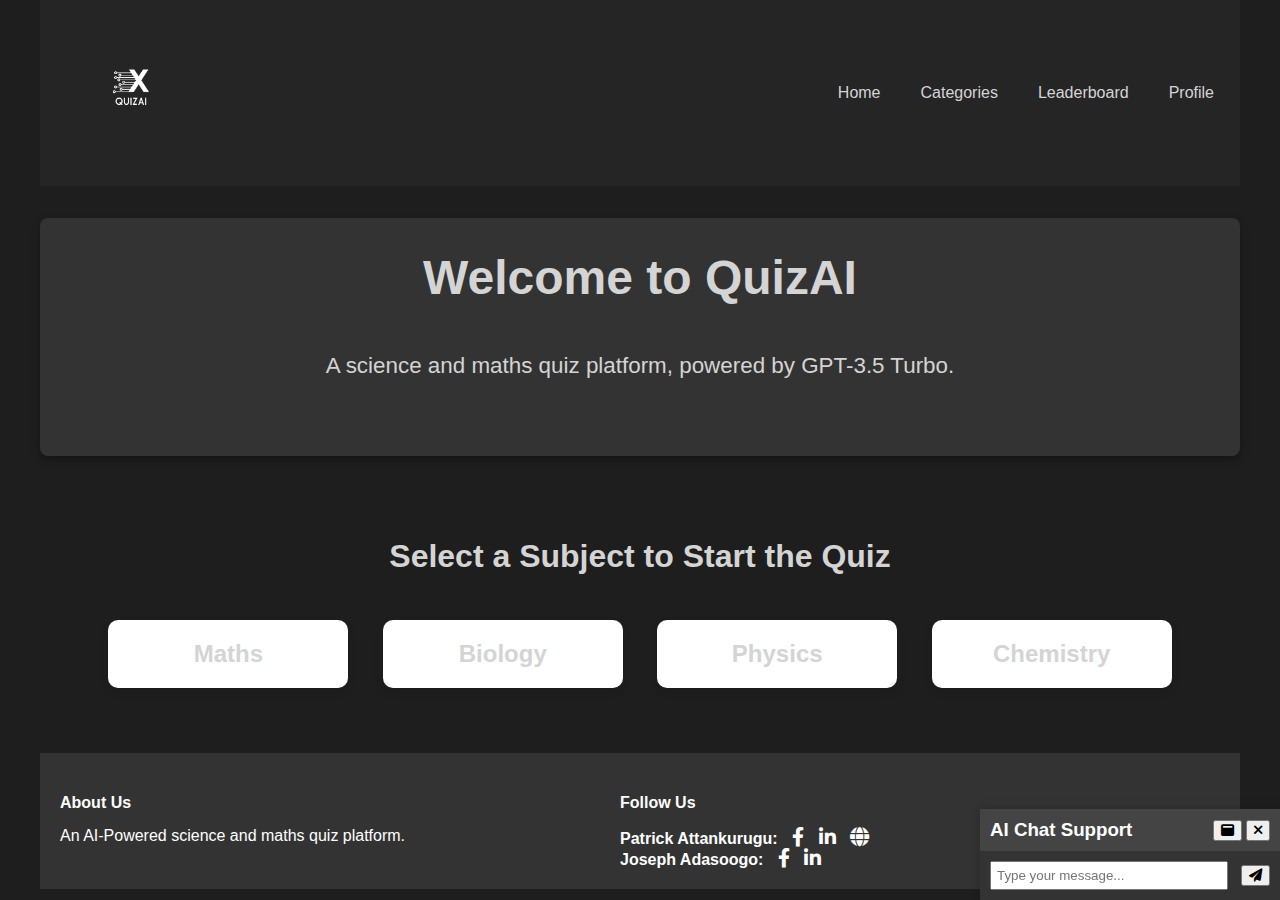
<file: index.html>
<!DOCTYPE html>
<html lang="en">

<!DOCTYPE html>
<html lang="en">

<head>
    <!-- Meta Information -->
    <meta charset="UTF-8">
    <meta name="viewport" content="width=device-width, initial-scale=1, shrink-to-fit=no">
    <meta http-equiv="X-UA-Compatible" content="ie=edge">
    <meta name="description" content="Welcome to Quiz.AI - Your ultimate destination for challenging science quizzes, powered by AI.">
    <meta name="keywords" content="Quiz, Science, AI, Machine Learning, Biology, Physics, Chemistry">
    <meta name="author" content="Patrick Attankurugu, Joseph Adasoogo">

    <!-- For social media -->
    <meta property="og:title" content="Quiz.AI - The AI-Powered Science Quiz Platform">
    <meta property="og:description" content="Take challenging science quizzes in various categories like Biology, Physics, and Chemistry!">
    <meta property="og:image" content="path/to/image.jpg">
    <meta property="og:url" content="">

    <!-- Favicon -->
    <link rel="icon" type="image/png" href="images/logo.png">

    <!-- Stylesheet -->
    <link rel="stylesheet" href="css/styles.css">
    <link rel="stylesheet" href="https://cdnjs.cloudflare.com/ajax/libs/font-awesome/6.0.0-beta3/css/all.min.css" />

    
    <title>Quiz.AI - The AI-Powered Science Quiz Platform</title>
</head>

<body>

    <!-- Navbar -->
    <nav id="navbar" role="navigation" aria-label="Main Navigation">
        <div class="logo">
            <a href="#homepage" aria-label="Home">
                <img src="images/logo.png" alt="Quiz.AI Logo" width="150">
            </a>
        </div>
        
        <ul class="nav-links">
            <li><a href="#homepage" role="menuitem">Home</a></li>
            <li><a href="#categories" role="menuitem">Categories</a></li>
            <li><a href="#leaderboard" role="menuitem">Leaderboard</a></li>
            <li><a href="#profile" role="menuitem">Profile</a></li>
        </ul>
    </nav>

<!-- Homepage -->
<section id="homepage">
    <h1>Welcome to QuizAI</h1>
    <p>A science and maths quiz platform, powered by GPT-3.5 Turbo.</p>
</section>

<!-- Categories Section -->
<section id="categories">
    <h2>Select a Subject to Start the Quiz</h2>
    <div class="category" id="maths">
        <a href="maths.html" role="button">
            <h3>Maths</h3>
        </a>
    </div>
    <div class="category" id="biology">
        <a href="biology.html" role="button">
            <h3>Biology</h3>
        </a>
    </div>
    <div class="category" id="physics">
        <a href="physics.html" role="button">
            <h3>Physics</h3>
        </a>
    </div>
    <div class="category" id="chemistry">
        <a href="chemistry.html" role="button">
            <h3>Chemistry</h3>
        </a>
    </div>
</section>


 <!-- AI Chat -->
 <div id="ai-chat" role="complementary" aria-label="AI Chat Support">
    <div class="chat-header">
        <h3>AI Chat Support</h3>
        <div class="chat-controls">
            <button id="maximize-chat" aria-label="Maximize Chat">
                <i class="fas fa-window-maximize"></i>
            </button>
            <button id="minimize-chat" aria-label="Minimize Chat">
                <i class="fas fa-window-minimize"></i>
            </button>
            <button id="close-chat" aria-label="Close Chat">
                <i class="fas fa-times"></i>
            </button>
        </div>
    </div>
    <div class="chat-window" id="chat-window" role="log" aria-live="polite">
        <!-- Chat messages will be inserted here -->
    </div>
    <div class="chat-input" role="form">
        <label for="chat-message" class="sr-only">Type your message:</label>
        <input type="text" id="chat-message" placeholder="Type your message..." aria-required="true">
        <button id="send-message" aria-label="Send Message">
            <i class="fas fa-paper-plane"></i>
        </button>
    </div>
         
</div>
<button id="reopen-chat" class="hidden" aria-label="Reopen Chat">
    <i class="fas fa-comments"></i>
  </button>


<!-- Footer -->
<footer id="footer" role="contentinfo">
    <div class="footer-container">
        <div class="footer-section footer-about">
            <h4>About Us</h4>
            <p>An AI-Powered science and maths quiz platform.</p>
        </div>
        <div class="footer-section footer-follow-us">
            <h4>Follow Us</h4>
            <div class="social-icons">
                <span>Patrick Attankurugu: </span>
                <a href="https://web.facebook.com/profile.php?id=100077220122659" target="_blank" aria-label="Facebook profile of Patrick Attankurugu"><i class="fab fa-facebook-f"></i></a>
                <a href="https://www.linkedin.com/in/patrickattankurugu400/" target="_blank" aria-label="LinkedIn profile of Patrick Attankurugu"><i class="fab fa-linkedin-in"></i></a>
                <a href="https://patrickattankurugu.github.io/" target="_blank" aria-label="Portfolio of Patrick Attankurugu"><i class="fas fa-globe"></i></a>
            </div>
            
            <div class="social-icons">
                <span>Joseph Adasoogo: </span>
                <a href="https://web.facebook.com/profile.php?id=100007181415802" target="_blank" aria-label="Facebook profile of Joseph Adasoogo"><i class="fab fa-facebook-f"></i></a>
                <a href="https://www.linkedin.com/in/patrickattankurugu400/" target="_blank" aria-label="LinkedIn profile of Joseph Adasoogo"><i class="fab fa-linkedin-in"></i></a>
            </div>
        </div>
    </div>
</footer>

  <!-- Scripts -->
  <script src="js/script.js"></script>
</body>

</html>
</file>
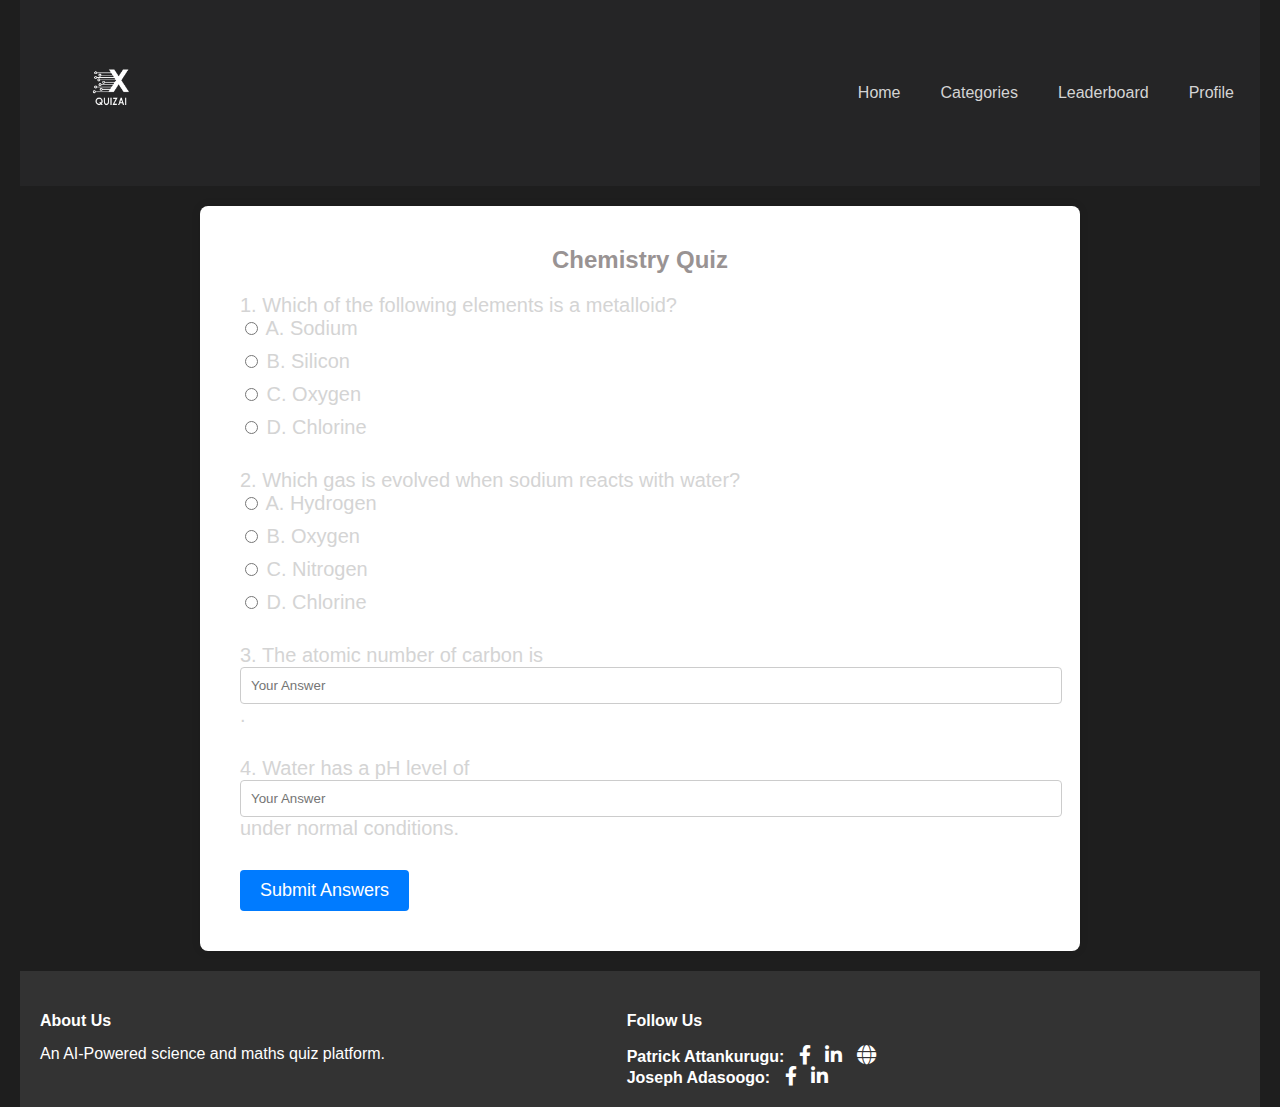
<file: chemistry.html>
<!DOCTYPE html>
<html lang="en">

<!DOCTYPE html>
<html lang="en">

<head>
    <!-- Meta Information -->
    <meta charset="UTF-8">
    <meta name="viewport" content="width=device-width, initial-scale=1, shrink-to-fit=no">
    <meta http-equiv="X-UA-Compatible" content="ie=edge">
    <meta name="description" content="Welcome to Quiz.AI - Your ultimate destination for challenging science quizzes, powered by AI.">
    <meta name="keywords" content="Quiz, Science, AI, Machine Learning, Biology, Physics, Chemistry">
    <meta name="author" content="Patrick Attankurugu, Joseph Adasoogo">

    <!-- For social media -->
    <meta property="og:title" content="Quiz.AI - The AI-Powered Science Quiz Platform">
    <meta property="og:description" content="Take challenging science quizzes in various categories like Biology, Physics, and Chemistry!">
    <meta property="og:image" content="path/to/image.jpg">
    <meta property="og:url" content="">

    <!-- Favicon -->
    <link rel="icon" type="image/png" href="images/logo.png">

    <!-- Stylesheet -->
    <link rel="stylesheet" href="css/chemistry.css">
    <link rel="stylesheet" href="https://cdnjs.cloudflare.com/ajax/libs/font-awesome/6.0.0-beta3/css/all.min.css" />

    
    <title>Quiz.AI - The AI-Powered Science Quiz Platform</title>
</head>

<body>

    <!-- Navbar -->
    <nav id="navbar" role="navigation" aria-label="Main Navigation">
        <div class="logo">
            <a href="index.html" aria-label="Home">
                <img src="images/logo.png" alt="Quiz.AI Logo" width="150">
            </a>
        </div>
        
        <ul class="nav-links">
            <li><a href="#homepage" role="menuitem">Home</a></li>
            <li><a href="#categories" role="menuitem">Categories</a></li>
            <li><a href="#leaderboard" role="menuitem">Leaderboard</a></li>
            <li><a href="#profile" role="menuitem">Profile</a></li>
        </ul>
    </nav>




<!-- Chemistry Questions Section -->
<section id="chemistry-questions" role="main">
    <h2>Chemistry Quiz</h2>
    
    <!-- Multiple Choice Questions -->
    <div class="question mcq" id="mcq1">
        <p>1. Which of the following elements is a metalloid?</p>
        <label><input type="radio" name="q1" value="A"> A. Sodium</label>
        <label><input type="radio" name="q1" value="B"> B. Silicon</label>
        <label><input type="radio" name="q1" value="C"> C. Oxygen</label>
        <label><input type="radio" name="q1" value="D"> D. Chlorine</label>
    </div>

    <div class="question mcq" id="mcq2">
        <p>2. Which gas is evolved when sodium reacts with water?</p>
        <label><input type="radio" name="q2" value="A"> A. Hydrogen</label>
        <label><input type="radio" name="q2" value="B"> B. Oxygen</label>
        <label><input type="radio" name="q2" value="C"> C. Nitrogen</label>
        <label><input type="radio" name="q2" value="D"> D. Chlorine</label>
    </div>

    <!-- Fill in the Blank Questions -->
    <div class="question fib" id="fib1">
        <p>3. The atomic number of carbon is <input type="text" id="q3" placeholder="Your Answer">.</p>
    </div>

    <div class="question fib" id="fib2">
        <p>4. Water has a pH level of <input type="text" id="q4" placeholder="Your Answer"> under normal conditions.</p>
    </div>

    <!-- Submit Button -->
    <button id="submit-answers" aria-label="Submit Answers">Submit Answers</button>
</section>


<!-- Footer -->
<footer id="footer" role="contentinfo">
    <div class="footer-container">
        <div class="footer-section footer-about">
            <h4>About Us</h4>
            <p>An AI-Powered science and maths quiz platform.</p>
        </div>
        <div class="footer-section footer-follow-us">
            <h4>Follow Us</h4>
            <div class="social-icons">
                <span>Patrick Attankurugu: </span>
                <a href="https://web.facebook.com/profile.php?id=100077220122659" target="_blank" aria-label="Facebook profile of Patrick Attankurugu"><i class="fab fa-facebook-f"></i></a>
                <a href="https://www.linkedin.com/in/patrickattankurugu400/" target="_blank" aria-label="LinkedIn profile of Patrick Attankurugu"><i class="fab fa-linkedin-in"></i></a>
                <a href="https://patrickattankurugu.github.io/" target="_blank" aria-label="Portfolio of Patrick Attankurugu"><i class="fas fa-globe"></i></a>
            </div>
            
            <div class="social-icons">
                <span>Joseph Adasoogo: </span>
                <a href="https://web.facebook.com/profile.php?id=100007181415802" target="_blank" aria-label="Facebook profile of Joseph Adasoogo"><i class="fab fa-facebook-f"></i></a>
                <a href="https://www.linkedin.com/in/patrickattankurugu400/" target="_blank" aria-label="LinkedIn profile of Joseph Adasoogo"><i class="fab fa-linkedin-in"></i></a>
            </div>
        </div>
    </div>
</footer>

  <!-- Scripts -->
  <script src="js/script.js"></script>
</body>

</html>
</file>
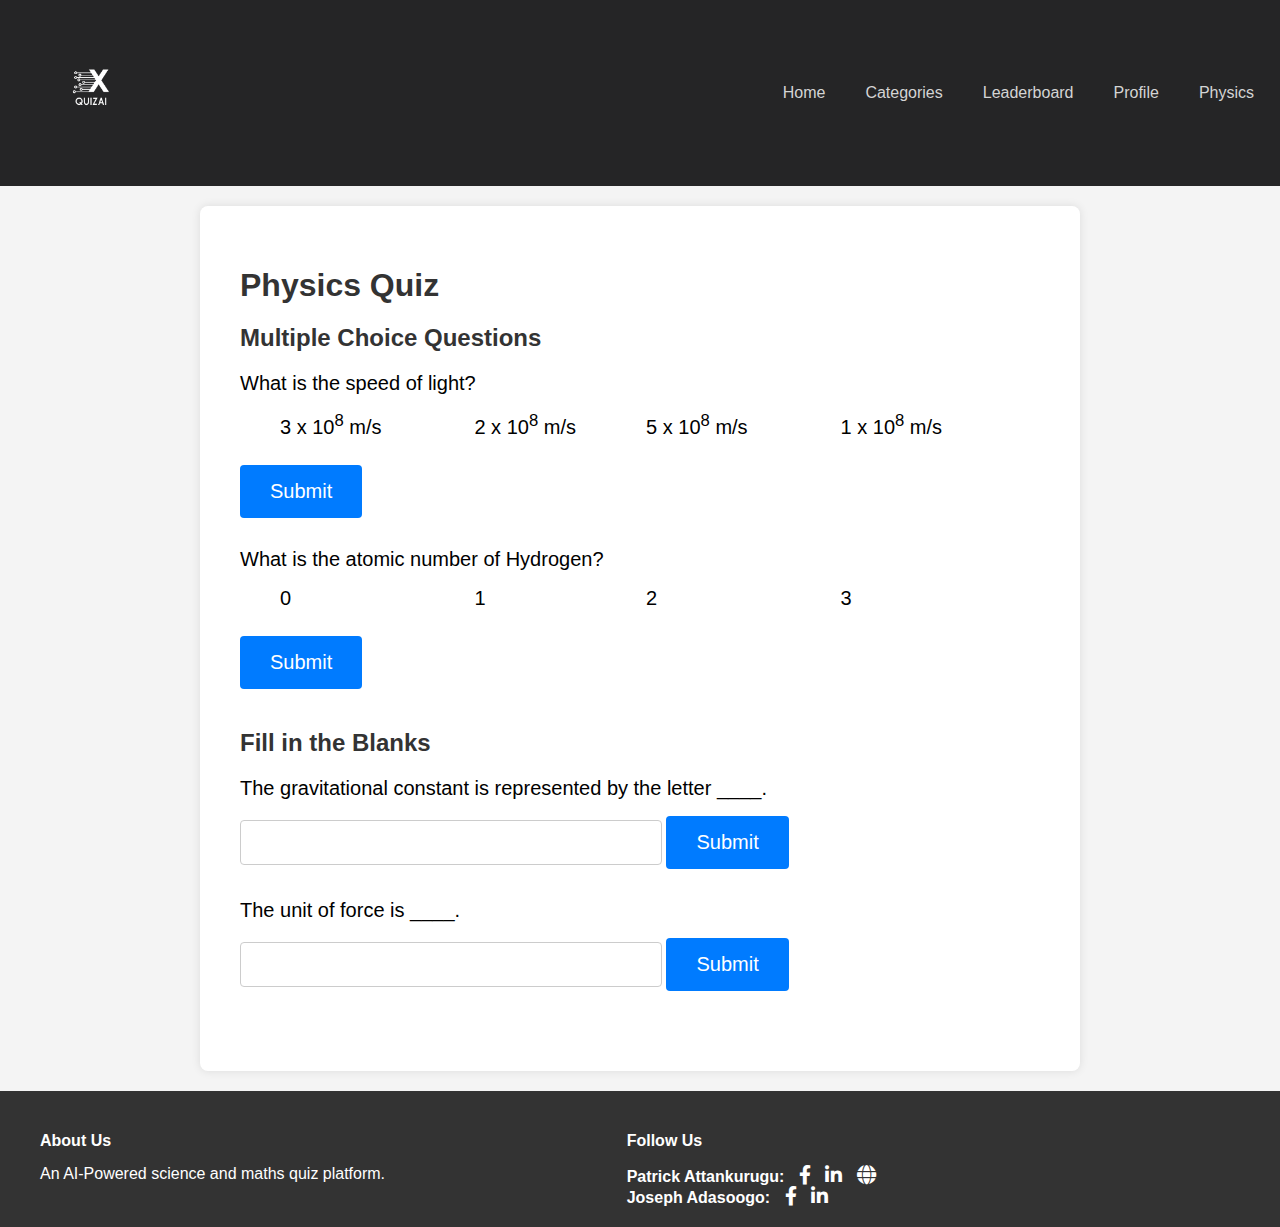
<file: physics.html>
<!DOCTYPE html>
<html lang="en">

<head>
    <!-- Meta Information -->
    <meta charset="UTF-8">
    <meta name="viewport" content="width=device-width, initial-scale=1, shrink-to-fit=no">
    <meta http-equiv="X-UA-Compatible" content="ie=edge">
    <meta name="description" content="Take challenging Physics quizzes on Quiz.AI - Your ultimate destination for challenging science quizzes, powered by AI.">
    <meta name="keywords" content="Quiz, Science, AI, Machine Learning, Physics">
    <meta name="author" content="Patrick Attankurugu, Joseph Adasoogo">

    <!-- For social media -->
    <meta property="og:title" content="Quiz.AI - Physics Quizzes">
    <meta property="og:description" content="Take challenging Physics quizzes and test your knowledge!">
    <meta property="og:image" content="path/to/image.jpg">
    <meta property="og:url" content="">

    <!-- Favicon -->
    <link rel="icon" type="image/png" href="images/logo.png">

    <!-- Stylesheet -->
    <link rel="stylesheet" href="css/physics.css">
    <link rel="stylesheet" href="https://cdnjs.cloudflare.com/ajax/libs/font-awesome/6.0.0-beta3/css/all.min.css" />

    <title>Quiz.AI - Physics Quizzes</title>
</head>

<body>

    <!-- Navbar -->
    <nav id="navbar" role="navigation" aria-label="Main Navigation">
        <div class="logo">
            <a href="index.html" aria-label="Home">
                <img src="images/logo.png" alt="Quiz.AI Logo" width="150">
            </a>
        </div>
        
        <ul class="nav-links">
            <li><a href="index.html#homepage" role="menuitem">Home</a></li>
            <li><a href="index.html#categories" role="menuitem">Categories</a></li>
            <li><a href="index.html#leaderboard" role="menuitem">Leaderboard</a></li>
            <li><a href="index.html#profile" role="menuitem">Profile</a></li>
            <li class="active"><a href="physics.html" role="menuitem">Physics</a></li> <!-- Added Physics as active -->
        </ul>
    </nav>

  <!-- Main Content -->
  <main id="quiz-container">
    <h1>Physics Quiz</h1>

    <!-- Multiple Choice Questions -->
    <section id="multiple-choice-questions" class="quiz-section">
      <h2>Multiple Choice Questions</h2>
      
      <!-- Question 1 -->
      <div class="question" id="mcq-1">
        <p class="question-text">What is the speed of light?</p>
        <ul class="options">
          <li><input type="radio" name="mcq-1" value="a"> 3 x 10<sup>8</sup> m/s</li>
          <li><input type="radio" name="mcq-1" value="b"> 2 x 10<sup>8</sup> m/s</li>
          <li><input type="radio" name="mcq-1" value="c"> 5 x 10<sup>8</sup> m/s</li>
          <li><input type="radio" name="mcq-1" value="d"> 1 x 10<sup>8</sup> m/s</li>
        </ul>
        <button class="submit-answer" data-question="mcq-1">Submit</button>
      </div>
      
      <!-- Question 2 -->
      <div class="question" id="mcq-2">
        <p class="question-text">What is the atomic number of Hydrogen?</p>
        <ul class="options">
          <li><input type="radio" name="mcq-2" value="a"> 0</li>
          <li><input type="radio" name="mcq-2" value="b"> 1</li>
          <li><input type="radio" name="mcq-2" value="c"> 2</li>
          <li><input type="radio" name="mcq-2" value="d"> 3</li>
        </ul>
        <button class="submit-answer" data-question="mcq-2">Submit</button>
      </div>
    </section>

    <!-- Fill in the Blank Questions -->
    <section id="fill-in-questions" class="quiz-section">
      <h2>Fill in the Blanks</h2>
      
      <!-- Question 1 -->
      <div class="question" id="fib-1">
        <p class="question-text">The gravitational constant is represented by the letter ____.</p>
        <input type="text" class="fill-in-answer">
        <button class="submit-answer" data-question="fib-1">Submit</button>
      </div>
      
      <!-- Question 2 -->
      <div class="question" id="fib-2">
        <p class="question-text">The unit of force is ____.</p>
        <input type="text" class="fill-in-answer">
        <button class="submit-answer" data-question="fib-2">Submit</button>
      </div>
    </section>
  </main>

  <!-- Footer -->
<footer id="footer" role="contentinfo">
  <div class="footer-container">
      <div class="footer-section footer-about">
          <h4>About Us</h4>
          <p>An AI-Powered science and maths quiz platform.</p>
      </div>
      <div class="footer-section footer-follow-us">
          <h4>Follow Us</h4>
          <div class="social-icons">
              <span>Patrick Attankurugu: </span>
              <a href="https://web.facebook.com/profile.php?id=100077220122659" target="_blank" aria-label="Facebook profile of Patrick Attankurugu"><i class="fab fa-facebook-f"></i></a>
              <a href="https://www.linkedin.com/in/patrickattankurugu400/" target="_blank" aria-label="LinkedIn profile of Patrick Attankurugu"><i class="fab fa-linkedin-in"></i></a>
              <a href="https://patrickattankurugu.github.io/" target="_blank" aria-label="Portfolio of Patrick Attankurugu"><i class="fas fa-globe"></i></a>
          </div>
          
          <div class="social-icons">
              <span>Joseph Adasoogo: </span>
              <a href="https://web.facebook.com/profile.php?id=100007181415802" target="_blank" aria-label="Facebook profile of Joseph Adasoogo"><i class="fab fa-facebook-f"></i></a>
              <a href="https://www.linkedin.com/in/patrickattankurugu400/" target="_blank" aria-label="LinkedIn profile of Joseph Adasoogo"><i class="fab fa-linkedin-in"></i></a>
          </div>
      </div>
  </div>
</footer>

  <!-- Scripts -->
  <script src="js/physics.js"></script>

</body>
</html>
</file>
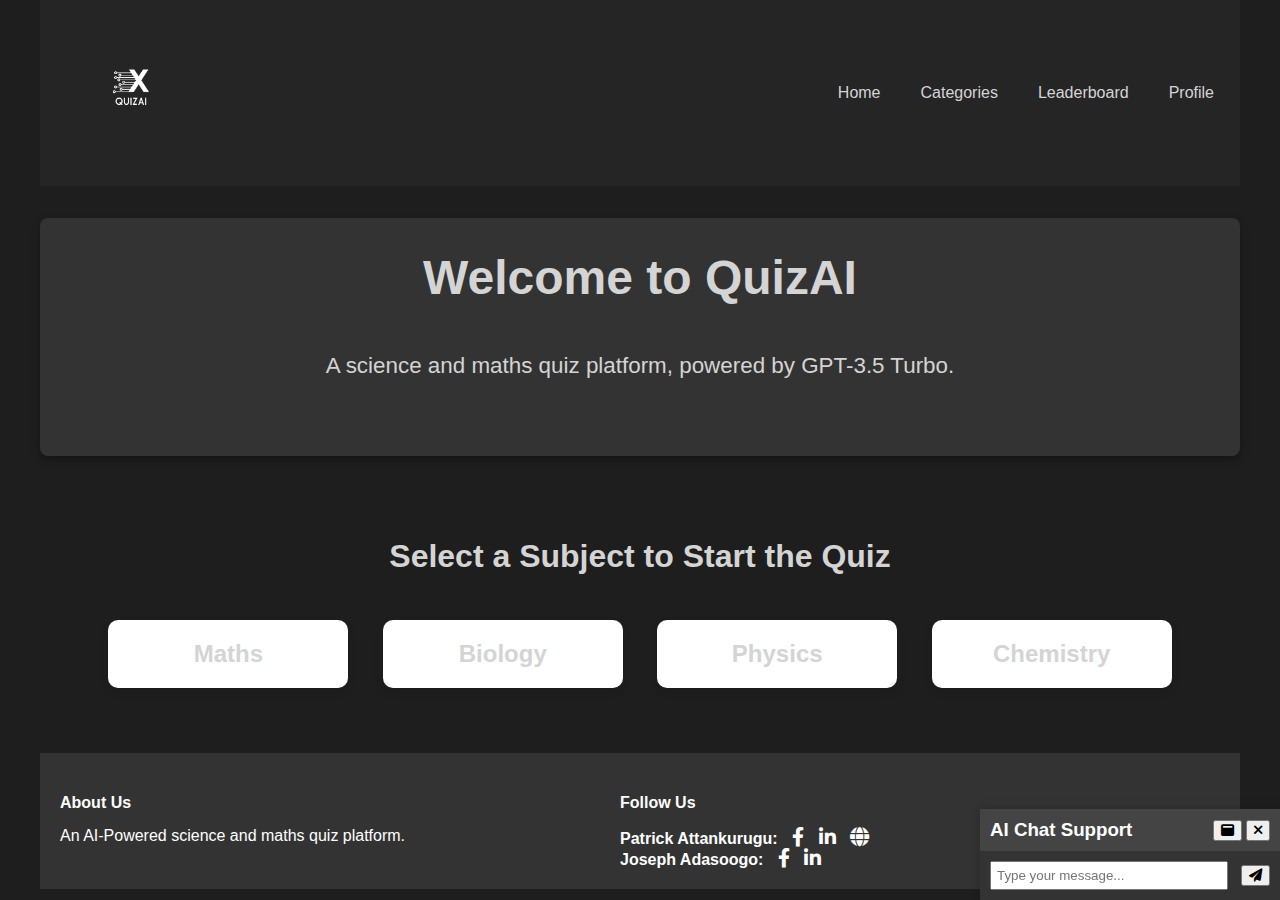
<file: quizai.html>
<!DOCTYPE html>
<html lang="en">

<!DOCTYPE html>
<html lang="en">

<head>
    <!-- Meta Information -->
    <meta charset="UTF-8">
    <meta name="viewport" content="width=device-width, initial-scale=1, shrink-to-fit=no">
    <meta http-equiv="X-UA-Compatible" content="ie=edge">
    <meta name="description" content="Welcome to Quiz.AI - Your ultimate destination for challenging science quizzes, powered by AI.">
    <meta name="keywords" content="Quiz, Science, AI, Machine Learning, Biology, Physics, Chemistry">
    <meta name="author" content="Patrick Attankurugu, Joseph Adasoogo">

    <!-- For social media -->
    <meta property="og:title" content="Quiz.AI - The AI-Powered Science Quiz Platform">
    <meta property="og:description" content="Take challenging science quizzes in various categories like Biology, Physics, and Chemistry!">
    <meta property="og:image" content="path/to/image.jpg">
    <meta property="og:url" content="">

    <!-- Favicon -->
    <link rel="icon" type="image/png" href="images/logo.png">

    <!-- Stylesheet -->
    <link rel="stylesheet" href="css/styles.css">
    <link rel="stylesheet" href="https://cdnjs.cloudflare.com/ajax/libs/font-awesome/6.0.0-beta3/css/all.min.css" />

    
    <title>Quiz.AI - The AI-Powered Science Quiz Platform</title>
</head>

<body>

    <!-- Navbar -->
    <nav id="navbar" role="navigation" aria-label="Main Navigation">
        <div class="logo">
            <a href="#homepage" aria-label="Home">
                <img src="images/logo.png" alt="Quiz.AI Logo" width="150">
            </a>
        </div>
        
        <ul class="nav-links">
            <li><a href="#homepage" role="menuitem">Home</a></li>
            <li><a href="#categories" role="menuitem">Categories</a></li>
            <li><a href="#leaderboard" role="menuitem">Leaderboard</a></li>
            <li><a href="#profile" role="menuitem">Profile</a></li>
        </ul>
    </nav>

<!-- Homepage -->
<section id="homepage">
    <h1>Welcome to QuizAI</h1>
    <p>A science and maths quiz platform, powered by GPT-3.5 Turbo.</p>
</section>

<!-- Categories Section -->
<section id="categories">
    <h2>Select a Subject to Start the Quiz</h2>
    <div class="category" id="maths">
        <a href="maths.html" role="button">
            <h3>Maths</h3>
        </a>
    </div>
    <div class="category" id="biology">
        <a href="biology.html" role="button">
            <h3>Biology</h3>
        </a>
    </div>
    <div class="category" id="physics">
        <a href="physics.html" role="button">
            <h3>Physics</h3>
        </a>
    </div>
    <div class="category" id="chemistry">
        <a href="chemistry.html" role="button">
            <h3>Chemistry</h3>
        </a>
    </div>
</section>


 <!-- AI Chat -->
 <div id="ai-chat" role="complementary" aria-label="AI Chat Support">
    <div class="chat-header">
        <h3>AI Chat Support</h3>
        <div class="chat-controls">
            <button id="maximize-chat" aria-label="Maximize Chat">
                <i class="fas fa-window-maximize"></i>
            </button>
            <button id="minimize-chat" aria-label="Minimize Chat">
                <i class="fas fa-window-minimize"></i>
            </button>
            <button id="close-chat" aria-label="Close Chat">
                <i class="fas fa-times"></i>
            </button>
        </div>
    </div>
    <div class="chat-window" id="chat-window" role="log" aria-live="polite">
        <!-- Chat messages will be inserted here -->
    </div>
    <div class="chat-input" role="form">
        <label for="chat-message" class="sr-only">Type your message:</label>
        <input type="text" id="chat-message" placeholder="Type your message..." aria-required="true">
        <button id="send-message" aria-label="Send Message">
            <i class="fas fa-paper-plane"></i>
        </button>
    </div>
         
</div>
<button id="reopen-chat" class="hidden" aria-label="Reopen Chat">
    <i class="fas fa-comments"></i>
  </button>


<!-- Footer -->
<footer id="footer" role="contentinfo">
    <div class="footer-container">
        <div class="footer-section footer-about">
            <h4>About Us</h4>
            <p>An AI-Powered science and maths quiz platform.</p>
        </div>
        <div class="footer-section footer-follow-us">
            <h4>Follow Us</h4>
            <div class="social-icons">
                <span>Patrick Attankurugu: </span>
                <a href="https://web.facebook.com/profile.php?id=100077220122659" target="_blank" aria-label="Facebook profile of Patrick Attankurugu"><i class="fab fa-facebook-f"></i></a>
                <a href="https://www.linkedin.com/in/patrickattankurugu400/" target="_blank" aria-label="LinkedIn profile of Patrick Attankurugu"><i class="fab fa-linkedin-in"></i></a>
                <a href="https://patrickattankurugu.github.io/" target="_blank" aria-label="Portfolio of Patrick Attankurugu"><i class="fas fa-globe"></i></a>
            </div>
            
            <div class="social-icons">
                <span>Joseph Adasoogo: </span>
                <a href="https://web.facebook.com/profile.php?id=100007181415802" target="_blank" aria-label="Facebook profile of Joseph Adasoogo"><i class="fab fa-facebook-f"></i></a>
                <a href="https://www.linkedin.com/in/patrickattankurugu400/" target="_blank" aria-label="LinkedIn profile of Joseph Adasoogo"><i class="fab fa-linkedin-in"></i></a>
            </div>
        </div>
    </div>
</footer>





  <!-- Scripts -->
  <script src="js/script.js"></script>
</body>

</html>
</file>
<file: css/physics.css>
/* General styles */
body {
    font-family: 'Arial', sans-serif;
    margin: 0;
    padding: 0;
    background-color: #f4f4f4;
  }

  /* Navbar Styles */
  #navbar {
    background-color: #252526;
    color: #D4D4D4;
    display: flex;
    justify-content: space-between;
    align-items: center;
    padding: 1em;
    transition: all 0.3s ease;
  }
  
  #navbar a {
    text-decoration: none;
    color: inherit;
  }
  
  /* Logo */
  #navbar .logo img {
    max-width: 100%;
    height: auto;
  }
  
  /* Nav Links */
  .nav-links {
    list-style: none;
    margin: 0;
    padding: 0;
    display: flex;
  }
  
  .nav-links li {
    margin-left: 20px;
  }
  
  .nav-links a {
    position: relative;
    padding: 10px;
    transition: color 0.3s ease;
  }
  
  .nav-links a:hover,
  .nav-links a:focus {
    color: #FFFFFF;
  }
  
  /* Mobile Responsiveness */
  @media only screen and (max-width: 768px) {
    #navbar {
      flex-direction: column;
      align-items: flex-start;
    }
    
    .nav-links {
      flex-direction: column;
      width: 100%;
      text-align: center;
    }
    
    .nav-links li {
      margin-left: 0;
      margin-bottom: 10px;
    }
  }
  
  /* Container */
#quiz-container {
  max-width: 800px;
  margin: 20px auto;
  background-color: #fff;
  border-radius: 8px;
  box-shadow: 0 0 10px rgba(0, 0, 0, 0.1);
  overflow: hidden;
  padding: 20px;
}

/* Headings */
h1, h2 {
  color: #333;
  margin-bottom: 20px;
}

/* Quiz Sections */
.quiz-section {
  margin-bottom: 40px;
}

/* Questions */
.question {
  margin-bottom: 30px;
}

.question-text {
  font-size: 18px;
  margin-bottom: 10px;
}

/* Multiple Choice Options */
.options {
  list-style: none;
}

.options li {
  margin-bottom: 10px;
}

.options input[type="radio"] {
  margin-right: 10px;
}

/* Fill in the blanks */
.fill-in-answer {
  width: 100%;
  padding: 10px;
  margin-top: 10px;
  border: 1px solid #ccc;
  border-radius: 4px;
}

/* Buttons */
.submit-answer {
  background-color: #007BFF;
  color: white;
  border: none;
  padding: 10px 20px;
  font-size: 18px;
  border-radius: 4px;
  cursor: pointer;
  transition: background-color 0.3s ease;
}

.submit-answer:hover {
  background-color: #0056b3;
}

/* Responsive */
@media only screen and (min-width: 600px) {
  .question-text, .options li, .fill-in-answer {
    font-size: 20px;
  }
}

/* Radio buttons styling */
.options input[type="radio"] {
  display: none;
}

.options input[type="radio"] + label {
  position: relative;
  padding-left: 35px;
  cursor: pointer;
  display: inline-block;
}

.options input[type="radio"] + label:before {
  content: "";
  position: absolute;
  left: 0;
  top: 0;
  width: 25px;
  height: 25px;
  border-radius: 50%;
  border: 2px solid #007BFF;
}

.options input[type="radio"]:checked + label:after {
  content: "";
  position: absolute;
  left: 9px;
  top: 9px;
  width: 11px;
  height: 11px;
  border-radius: 50%;
  background: #007BFF;
}

/* Focus states for better accessibility */
.options input[type="radio"]:focus + label:before,
.fill-in-answer:focus {
  box-shadow: 0 0 5px rgba(0, 123, 255, 0.5);
}

/* Animation for smoother transitions */
.question, .submit-answer, .fill-in-answer, .options li {
  transition: all 0.3s ease;
}

/* Hover effect on questions for better UX */
.question:hover {
  background-color: #f9f9f9;
}

/* More Advanced Responsive Design */
@media only screen and (min-width: 768px) {
  #quiz-container {
    padding: 40px;
  }

  .options li {
    display: inline-block;
    width: 45%;
    margin-right: 5%;
  }

  .options li:nth-child(even) {
    margin-right: 0;
  }

  .fill-in-answer {
    width: 50%;
  }

  .submit-answer {
    padding: 15px 30px;
    font-size: 20px;
  }
}

@media only screen and (min-width: 1024px) {
  .options li {
    width: 22%;
    margin-right: 3%;
  }

  .options li:nth-child(4n) {
    margin-right: 0;
  }
}

/* Footer */
#footer {
  background-color: #333;
  color: #fff;
  padding: 20px 0;
  font-family: 'Arial', sans-serif; 

}

.footer-container {
  display: flex;
  justify-content: space-between;
  max-width: 1200px;
  margin: auto;
  padding: 0 20px;
}

.footer-section {
  flex: 1;
}

.footer-about {
  flex: 2;
}

.footer-follow-us {
  flex: 1;
  padding-right: 320px; /* Padding to avoid overlap with chat window */
}

.footer-section h4 {
  margin-bottom: 15px;
}

.footer-section p {
  margin: 0;
}

/* Social Icons */
.social-icons span {
  font-weight: bold;
  margin-right: 10px;
}

.social-icons i {
  font-size: 1.2em;
  margin-right: 10px;
  color: #fff;
}
.social-icons a:last-child i {
  margin-right: 0;
}
</file>
<file: css/styles.css>
/* Reset default styles */
body, h1, h2, h3, ul, p {
    margin: 0;
    padding: 0;
  }
  
  /* Set global styles and dark theme */
  body {
    background-color: #1E1E1E;
    color: #D4D4D4;
    font-family: 'Roboto', Arial, sans-serif;
    margin: 0;
    padding: 0 20px;
  }
  
  a {
    text-decoration: none;
    color: #D4D4D4;
  }
  
  /* Navbar Styles */
  #navbar {
    background-color: #252526;
    color: #D4D4D4;
    display: flex;
    justify-content: space-between;
    align-items: center;
    padding: 1em;
    transition: all 0.3s ease;
  }
  
  #navbar a {
    text-decoration: none;
    color: inherit;
  }
  
  /* Logo */
  #navbar .logo img {
    max-width: 100%;
    height: auto;
  }
  
  /* Nav Links */
  .nav-links {
    list-style: none;
    margin: 0;
    padding: 0;
    display: flex;
  }
  
  .nav-links li {
    margin-left: 20px;
  }
  
  .nav-links a {
    position: relative;
    padding: 10px;
    transition: color 0.3s ease;
  }
  
  .nav-links a:hover,
  .nav-links a:focus {
    color: #FFFFFF;
  }
  
  /* Mobile Responsiveness */
  @media only screen and (max-width: 768px) {
    #navbar {
      flex-direction: column;
      align-items: flex-start;
    }
    
    .nav-links {
      flex-direction: column;
      width: 100%;
      text-align: center;
    }
    
    .nav-links li {
      margin-left: 0;
      margin-bottom: 10px;
    }
  }
  
  /* Homepage Styles */
  /* Homepage Styles */
  #homepage {
    background: #333333;
    margin: 2em 0;
    padding: 2em;
    text-align: center;
    border-radius: 8px;
    box-shadow: 0 4px 8px rgba(0, 0, 0, 0.3);
  }
  
  #homepage h1 {
    font-size: 2.5em;
    margin-bottom: 1em;
  }
  
  #homepage p {
    font-size: 1.2em;
    margin-bottom: 2em;
  }
  
  #start-button {
    background-color: #606060;
    color: #FFFFFF;
    padding: 15px 30px;
    font-size: 1.2em;
    border: none;
    border-radius: 4px;
    cursor: pointer;
    transition: background-color 0.3s ease;
  }
  
  #start-button:hover {
    background-color: #808080;
  }
  
  /* Categories Section */
  #categories {
    background-color: #1E1E1E;
    padding: 20px;
    text-align: center;
  }
  
  #categories h2 {
    font-size: 1.5em;
    margin-bottom: 20px;
  }
  
  /* Category Boxes */
  .category {
    display: inline-block;
    width: 100%;
    max-width: 200px;
    height: auto;
    margin: 10px;
    padding: 20px;
    background-color: #fff;
    border-radius: 10px;
    box-shadow: 0 4px 8px rgba(0, 0, 0, 0.1);
    transition: transform .3s ease, box-shadow .3s ease;
  }
  
  .category h3 {
    margin: 0;
    padding: 0;
    font-size: 1.2em;
  }
  
  /* Hover Effect */
  .category:hover {
    transform: scale(1.05);
    box-shadow: 0 8px 16px rgba(0, 0, 0, 0.2);
    cursor: pointer;
  }
  /* Media Query for larger screens */
  @media screen and (min-width: 768px) {
    /* Tablet and Desktop styles */
    
    body {
      padding: 0 40px;
    }
  
    /* Homepage Styles */
    #homepage h1 {
      font-size: 3em;
    }
  
    #homepage p {
      font-size: 1.4em;
    }
  
    /* Categories Section */
    #categories {
      padding: 50px 0;
    }
  
    #categories h2 {
      font-size: 2em;
      margin-bottom: 30px;
    }
  
    .category {
      margin: 15px;
    }
  
    .category h3 {
      font-size: 1.5em;
    }
  
  /* AI Chat Support */
  /* Chat Section */
  #ai-chat {
    position: fixed;
    bottom: 0;
    right: 0;
    width: 80%;  /* Occupies 80% of the screen width on mobile */
    max-width: 300px;  /* Maximum width is 300px */
    background: #333;
    color: #fff;
    box-shadow: 0 0 10px rgba(0,0,0,0.2);
  }
  
  .chat-header {
    display: flex;
    justify-content: space-between;
    align-items: center;
    padding: 10px;
    background: #444;
    cursor: pointer;  /* Indicates the header is clickable */
  }
  
  .chat-window, .chat-input {
    display: none;  /* Hide these by default */
    max-height: 300px;
    overflow-y: auto;
    padding: 10px;
  }
  
  .chat-input {
    display: flex;
    justify-content: space-between;
    align-items: center;
    padding: 10px;
  }
  
  .hidden {
    display: none !important;
  }
  
  .chat-window.active,
  .chat-input.active {
    display: block;
  }
  
  #chat-message {
    width: 80%;
    padding: 5px;
  }
  
  /* Media Query for larger screens */
  @media screen and (min-width: 768px) {
    #ai-chat {
      width: 300px;  /* Fixed width for tablets and above */
    }
  }
  
  /* Reopen Chat Button */
  #reopen-chat {
    position: fixed;
    bottom: 20px;
    right: 20px;
    background: #333;
    color: #fff;
    border: none;
    border-radius: 50%;
    width: 50px;
    height: 50px;
    cursor: pointer;
    display: none; /* Hidden by default */
  }
  
  .hidden {
    display: none !important;
  }
  
  
  
  /* Footer */
  #footer {
    background-color: #333;
    color: #fff;
    padding: 20px 0;
    font-family: 'Arial', sans-serif; 
  
  }
  
  .footer-container {
    display: flex;
    justify-content: space-between;
    max-width: 1200px;
    margin: auto;
    padding: 0 20px;
  }
  
  .footer-section {
    flex: 1;
  }
  
  .footer-about {
    flex: 2;
  }
  
  .footer-follow-us {
    flex: 1;
    padding-right: 320px; /* Padding to avoid overlap with chat window */
  }
  
  .footer-section h4 {
    margin-bottom: 15px;
  }
  
  .footer-section p {
    margin: 0;
  }
  
  /* Social Icons */
  .social-icons span {
    font-weight: bold;
    margin-right: 10px;
  }
  
  .social-icons i {
    font-size: 1.2em;
    margin-right: 10px;
    color: #fff;
  }
  .social-icons a:last-child i {
    margin-right: 0;
  }
</file>
<file: css/chemistry.css>
/* Reset default styles */
body, h1, h2, h3, ul, p {
    margin: 0;
    padding: 0;
  }
  
  /* Set global styles and dark theme */
  body {
    background-color: #1E1E1E;
    color: #D4D4D4;
    font-family: 'Roboto', Arial, sans-serif;
    margin: 0;
    padding: 0 20px;
  }
  
  a {
    text-decoration: none;
    color: #D4D4D4;
  }
  
  /* Navbar Styles */
  #navbar {
    background-color: #252526;
    color: #D4D4D4;
    display: flex;
    justify-content: space-between;
    align-items: center;
    padding: 1em;
    transition: all 0.3s ease;
  }
  
  #navbar a {
    text-decoration: none;
    color: inherit;
  }
  
  /* Logo */
  #navbar .logo img {
    max-width: 100%;
    height: auto;
  }
  
  /* Nav Links */
  .nav-links {
    list-style: none;
    margin: 0;
    padding: 0;
    display: flex;
  }
  
  .nav-links li {
    margin-left: 20px;
  }
  
  .nav-links a {
    position: relative;
    padding: 10px;
    transition: color 0.3s ease;
  }
  
  .nav-links a:hover,
  .nav-links a:focus {
    color: #FFFFFF;
  }
  
  /* Mobile Responsiveness */
  @media only screen and (max-width: 768px) {
    #navbar {
      flex-direction: column;
      align-items: flex-start;
    }
    
    .nav-links {
      flex-direction: column;
      width: 100%;
      text-align: center;
    }
    
    .nav-links li {
      margin-left: 0;
      margin-bottom: 10px;
    }
  }

  /* Chemistry Questions Container */
#chemistry-questions {
    max-width: 800px;
    margin: 20px auto;
    background-color: #fff;
    border-radius: 8px;
    box-shadow: 0 0 10px rgba(0, 0, 0, 0.1);
    overflow: hidden;
    padding: 20px;
  }
  
  /* Headings */
  #chemistry-questions h2 {
    color: #999393;
    margin-bottom: 20px;
    text-align: center;
  }
  
  /* Questions */
  .question {
    margin-bottom: 30px;
    font-size: 18px;
  }
  
  /* Multiple Choice Questions */
  .mcq label {
    display: block;
    margin-bottom: 10px;
  }
  
  /* Fill in the Blank Questions */
  .fib input[type="text"] {
    width: 100%;
    padding: 10px;
    border: 1px solid #ccc;
    border-radius: 4px;
  }
  
  /* Submit Button */
  #submit-answers {
    background-color: #007BFF;
    color: white;
    border: none;
    padding: 10px 20px;
    font-size: 18px;
    border-radius: 4px;
    cursor: pointer;
    transition: background-color 0.3s ease;
  }
  
  #submit-answers:hover {
    background-color: #0056b3;
  }
  
  /* Responsive Design */
  @media only screen and (min-width: 600px) {
    .question {
      font-size: 20px;
    }
  }
  
  @media only screen and (min-width: 768px) {
    #chemistry-questions {
      padding: 40px;
    }
  }
  

  
  /* Footer */
  #footer {
    background-color: #333;
    color: #fff;
    padding: 20px 0;
    font-family: 'Arial', sans-serif; 
  
  }
  
  .footer-container {
    display: flex;
    justify-content: space-between;
    max-width: 1200px;
    margin: auto;
    padding: 0 20px;
  }
  
  .footer-section {
    flex: 1;
  }
  
  .footer-about {
    flex: 2;
  }
  
  .footer-follow-us {
    flex: 1;
    padding-right: 320px; /* Padding to avoid overlap with chat window */
  }
  
  .footer-section h4 {
    margin-bottom: 15px;
  }
  
  .footer-section p {
    margin: 0;
  }
  
  /* Social Icons */
  .social-icons span {
    font-weight: bold;
    margin-right: 10px;
  }
  
  .social-icons i {
    font-size: 1.2em;
    margin-right: 10px;
    color: #fff;
  }
  .social-icons a:last-child i {
    margin-right: 0;
  }
</file>
